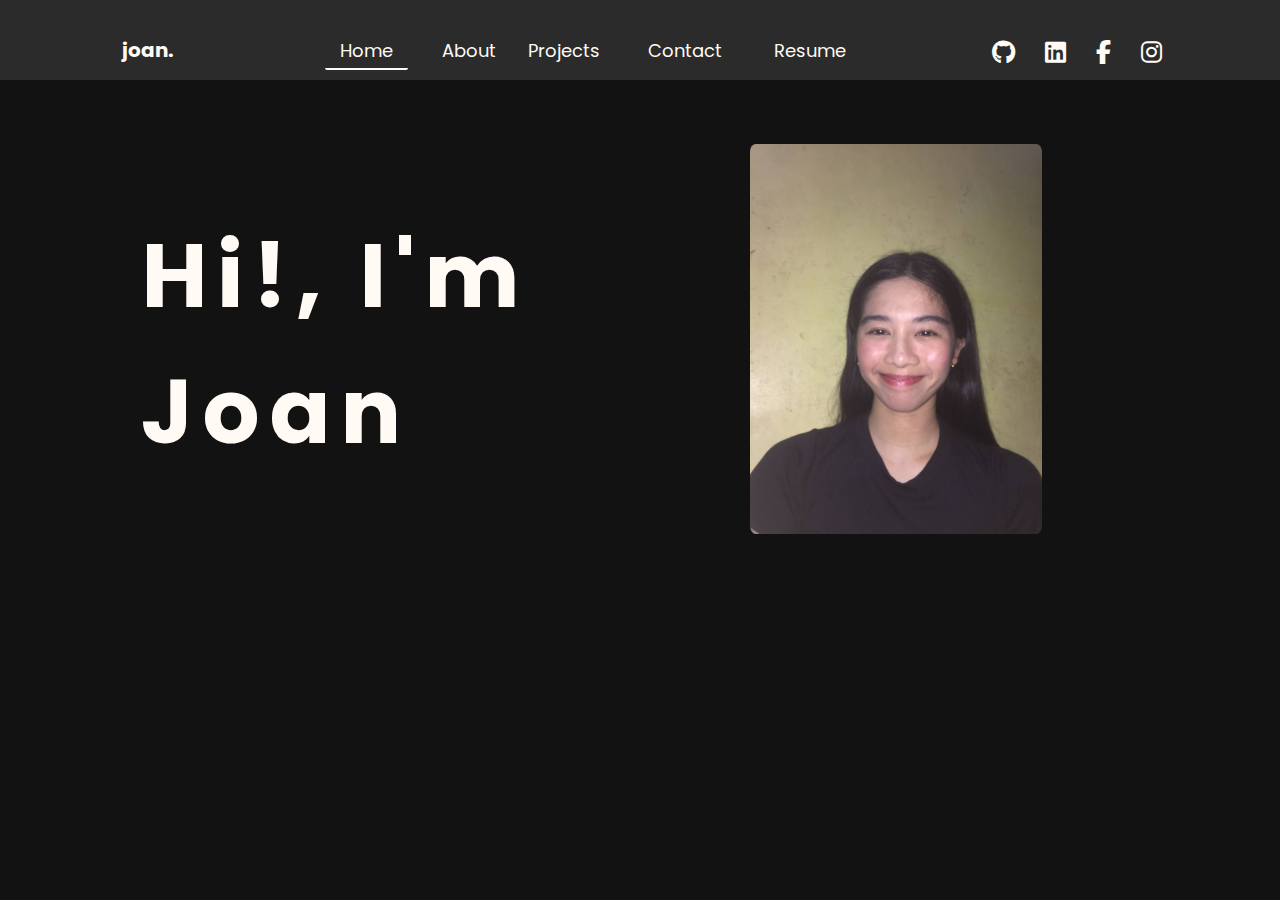
<file: index.html>
<!DOCTYPE html>
<html lang="en">
  <head>
    <title>Joan Enale</title>
    <meta charset="UTF-8" />
    <meta name="viewport" content="width=device-width, initial-scale=1.0" />
    <meta
      name="description"
      content="Aspiring Front-End Developer based in Rizal."
    />
    <link rel="stylesheet" href="styles.css" />
    <link rel="icon" href="2.png" type="image/x-icon" />
    <link
      rel="stylesheet"
      href="https://cdnjs.cloudflare.com/ajax/libs/font-awesome/6.4.2/css/all.min.css"
    />
  </head>
  <body>
    <nav>
      <div class="nav-bar">
        <span class="logo">joan.</span>
        <div class="menu-bar">
          <ul class="nav-links">
            <div id="indicator"></div>
            <li><a href="/index.html" class="home">Home</a></li>
            <li><a href="/about.html" class="about">About</a></li>
            <li><a href="/project.html" class="project">Projects</a></li>
            <li><a href="/contact.html" class="contact">Contact</a></li>
            <li><a href="/resume.html" class="resume">Resume</a></li>
          </ul>
      </div>  
      <div class="social-links">
            <a href="https://www.instagram.com/joanenale/" target="_blank"><i class="fa-brands fa-instagram fa-xl"></i></a>
            <a href="https://www.facebook.com/joan.enaleiii/" target="_blank"><i class="fa-brands fa-facebook-f fa-xl"></i></a>
            <a href="https://www.linkedin.com/in/joan-enale-8abb4622b/" target="_blank"><i class="fa-brands fa-linkedin fa-xl" ></i></a>
            <a href="https://github.com/joanenale21" target="_blank"><i class="fa-brands fa-github fa-xl"></i></a>
        </div>
    </nav> 

   <section class="home-section">
     <div id="home">
      <h1 class="header-text">Hi!, I'm<br>Joan</h1>
    </div>
    <div class="home-img">
      <img src="joan-photo.jpg" alt="joan-photo">
    </div>
   </section>

   <!---- INDICATOR ---->
   <script>
 const pageName = window.location.pathname;
const links = document.querySelectorAll('.nav-links li a');

for (let link of links) {
  if (link.href.includes(pageName)) {
    link.classList.add('indicator');
  }
}

   </script>
  
  </body>
</html>
</file>
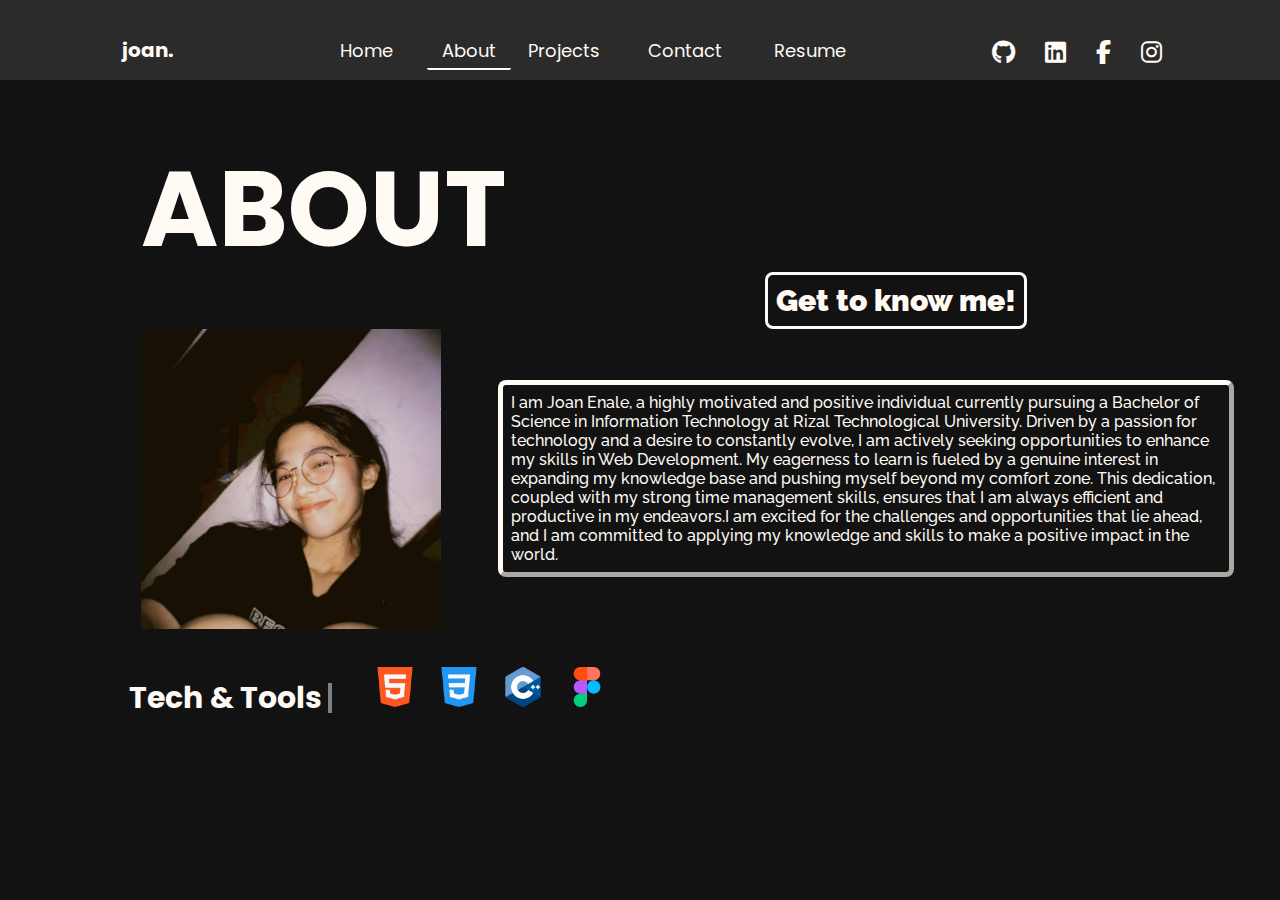
<file: about.html>
<!DOCTYPE html>
<html lang="en">
  <head>
    <title>Joan Enale</title>
    <meta charset="UTF-8" />
    <meta name="viewport" content="width=device-width, initial-scale=1.0" />
    <meta
      name="description"
      content="Aspiring Front-End Developer based in Rizal."
    />
    <link rel="stylesheet" href="styles.css" />
    <link rel="icon" href="2.png" type="image/x-icon" />
    <link
      rel="stylesheet"
      href="https://cdnjs.cloudflare.com/ajax/libs/font-awesome/6.4.2/css/all.min.css"
    />
  </head>
  <body>
    <nav>
      <div class="nav-bar">
        <span class="logo">joan.</span>
        <div class="menu-bar">
           <ul class="nav-links">
            <div id="indicator"></div>
            <li><a href="/index.html" class="home">Home</a></li>
            <li><a href="/about.html" class="about">About</a></li>
            <li><a href="/project.html" class="project">Projects</a></li>
            <li><a href="/contact.html" class="contact">Contact</a></li>
            <li><a href="/resume.html" class="resume">Resume</a></li>
          </ul>
      </div> 
      <div class="social-links">
            <a href="https://www.instagram.com/joanenale/" target="_blank"><i class="fa-brands fa-instagram fa-xl"></i></a>
            <a href="https://www.facebook.com/joan.enaleiii/" target="_blank"><i class="fa-brands fa-facebook-f fa-xl"></i></a>
            <a href="https://www.linkedin.com/in/joan-enale-8abb4622b/" target="_blank"><i class="fa-brands fa-linkedin fa-xl" ></i></a>
            <a href="https://github.com/joanenale21" target="_blank"><i class="fa-brands fa-github fa-xl"></i></a>
        </div>
    </nav> 

     <section class="about-section">
    <div class="about-title">
      <h2>ABOUT</h2>
    </div>
    <div class="sub-title">
    <span class="sub-text">Get to know me!</span>
  </div>
    <div class="about-image">
      <img src="about.JPG">
    <div class="about-info">
      <p>I am Joan Enale, a highly motivated and positive individual currently pursuing a Bachelor of Science in Information Technology at Rizal Technological University. 
        Driven by a passion for technology and a desire to constantly evolve, I am actively seeking opportunities to enhance my skills in Web Development.
      My eagerness to learn is fueled by a genuine interest in expanding my knowledge base and pushing myself beyond my comfort zone. This dedication, 
      coupled with my strong time management skills, ensures that I am always efficient and productive in my endeavors.I am excited for the challenges and opportunities that lie ahead, 
      and I am committed to applying my knowledge and skills to make a positive impact in the world.</p>
        <div class="skills">
      <h5 class="skills-text">Tech & Tools</h5>
    <div class="skills-bar">
        <img src="html-5.png">
        <img src="css-3.png">
        <img src="c-.png">
        <img src="figma.png">   
      </div>
    </div>
    </div> 
  </div>
   </section>

   <!---- INDICATOR ---->
  <script>
const pageName = window.location.pathname;
const links = document.querySelectorAll('.nav-links li a');

for (let link of links) {
  if (link.href.includes(pageName)) {
    link.classList.add('indicator');
  }
}
   </script>
</body>
</html>
</file>
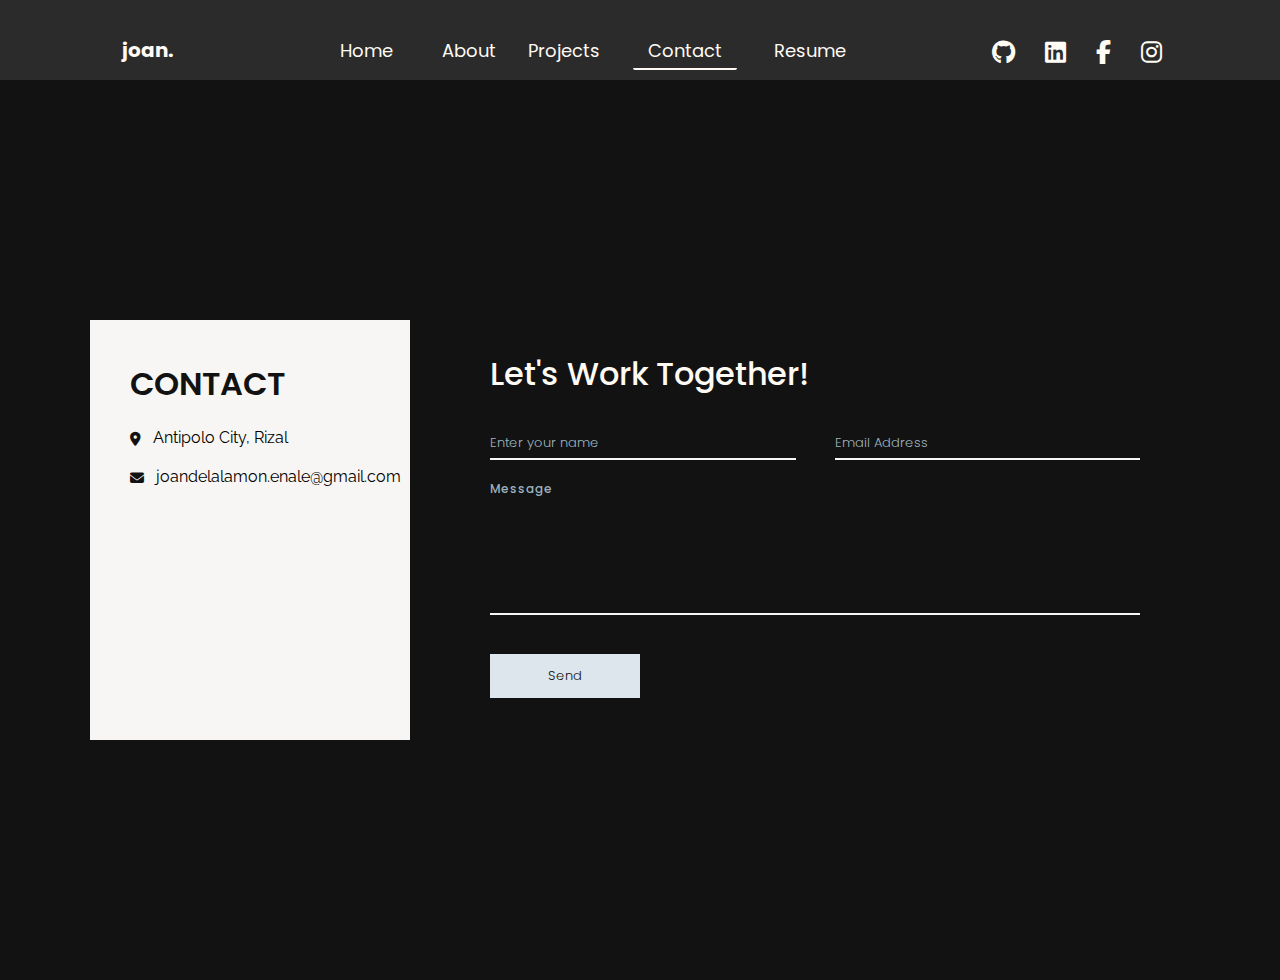
<file: contact.html>
<!DOCTYPE html>
<html lang="en">
  <head>
    <title>Joan Enale</title>
    <meta charset="UTF-8" />
    <meta name="viewport" content="width=device-width, initial-scale=1.0" />
    <meta
      name="description"
      content="Aspiring Front-End Developer based in Rizal."
    />
    <link rel="stylesheet" href="styles.css" />
    <link rel="icon" href="2.png" type="image/x-icon" />
    <link
      rel="stylesheet"
      href="https://cdnjs.cloudflare.com/ajax/libs/font-awesome/6.4.2/css/all.min.css"
    />
  </head>
  <body>
    <nav>
      <div class="nav-bar">
        <span class="logo">joan.</span>
        <div class="menu-bar">
           <ul class="nav-links">
            <div id="indicator"></div>
            <li><a href="/index.html" class="home">Home</a></li>
            <li><a href="/about.html" class="about">About</a></li>
            <li><a href="/project.html" class="project">Projects</a></li>
            <li><a href="/contact.html" class="contact">Contact</a></li>
            <li><a href="/resume.html" class="resume">Resume</a></li>
          </ul>
      </div> 
       <div class="social-links">
            <a href="https://www.instagram.com/joanenale/" target="_blank"><i class="fa-brands fa-instagram fa-xl"></i></a>
            <a href="https://www.facebook.com/joan.enaleiii/" target="_blank"><i class="fa-brands fa-facebook-f fa-xl"></i></a>
            <a href="https://www.linkedin.com/in/joan-enale-8abb4622b/" target="_blank"><i class="fa-brands fa-linkedin fa-xl" ></i></a>
            <a href="https://github.com/joanenale21" target="_blank"><i class="fa-brands fa-github fa-xl"></i></a>
        </div>
    </nav> 
    <section class="contact-section">
    <div class="container">
      <div class="contactInfo">
        <div>
          <h2>CONTACT</h2>
          <ul class="info">
            <li>
              <i class="fa-solid fa-location-dot fa-sm" style="color: #121212;"></i>
              <span>
                Antipolo City, Rizal
              </span>
            </li>
            <li>
              <i class="fa-solid fa-envelope fa-sm" style="color: #121212;"></i>
              <span>
                joandelalamon.enale@gmail.com
              </span>
            </li>
          </ul>
        </div>
      </div>
      <div class="contactForm">
        <h2>Let's Work Together!</h2>
        <form action="">
        <div class="formBox">
          <div class="inputBox w50">
            <input type="text" name="name-field" required>
            <span>Enter your name</span>
          </div>
          <div class="inputBox w50" >
            <input type="email" name="email-field"required>
            <span>Email Address</span>
          </div>
          <div class="inputBox w100">
            <textarea name="message-field"></textarea>
            <span>Message</span>
          </div>
          <div class="inputBox w100">
            <input type="submit" value="Send" name="send-button">
          </div>
        </div>
      </form>
      </div>
    </div>
  </section>

   <!---- INDICATOR ---->
   <script>
    const pageName = window.location.pathname;
const links = document.querySelectorAll('.nav-links li a');

for (let link of links) {
  if (link.href.includes(pageName)) {
    link.classList.add('indicator');
  }
}
   </script>
   </body>
   </html>
</file>
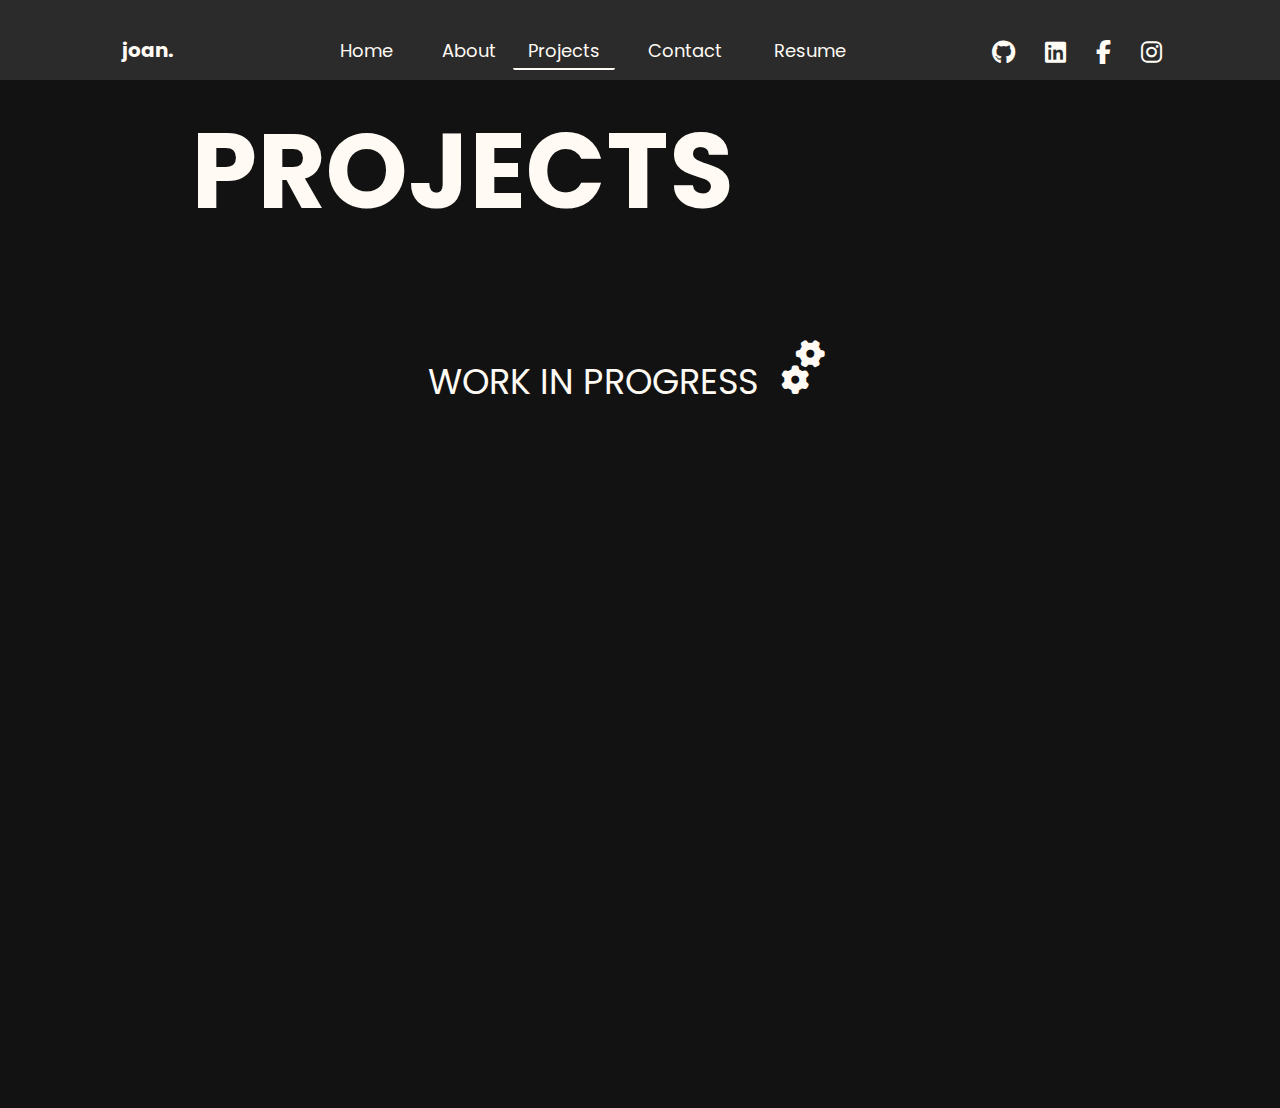
<file: project.html>
<!DOCTYPE html>
<html lang="en">
  <head>
    <title>Joan Enale</title>
    <meta charset="UTF-8" />
    <meta name="viewport" content="width=device-width, initial-scale=1.0" />
    <meta
      name="description"
      content="Aspiring Front-End Developer based in Rizal."
    />
    <link rel="stylesheet" href="styles.css" />
    <link rel="icon" href="2.png" type="image/x-icon" />
    <link
      rel="stylesheet"
      href="https://cdnjs.cloudflare.com/ajax/libs/font-awesome/6.4.2/css/all.min.css"
    />
  </head>
  <body>
    <nav>
      <div class="nav-bar">
        <span class="logo">joan.</span>
        <div class="menu-bar">
           <ul class="nav-links">
            <div id="indicator"></div>
            <li><a href="/index.html" class="home">Home</a></li>
            <li><a href="/about.html" class="about">About</a></li>
            <li><a href="/project.html" class="project">Projects</a></li>
            <li><a href="/contact.html" class="contact">Contact</a></li>
            <li><a href="/resume.html" class="resume">Resume</a></li>
          </ul>
      </div> 
       <div class="social-links">
            <a href="https://www.instagram.com/joanenale/" target="_blank"><i class="fa-brands fa-instagram fa-xl"></i></a>
            <a href="https://www.facebook.com/joan.enaleiii/" target="_blank"><i class="fa-brands fa-facebook-f fa-xl"></i></a>
            <a href="https://www.linkedin.com/in/joan-enale-8abb4622b/" target="_blank"><i class="fa-brands fa-linkedin fa-xl" ></i></a>
            <a href="https://github.com/joanenale21" target="_blank"><i class="fa-brands fa-github fa-xl"></i></a>
        </div>
    </nav> 

     <section class="project-section">
    <div class="project-title">
      <h2>PROJECTS</h2>
      <div class="project-text">
        <p>WORK IN PROGRESS</p>
        <div class="project-icon">
      <i class="fa-solid fa-gears fa-rotate-90 fa-2xs" ></i>
      </div>
      </div>
    </div>
   </section>

   <!---- INDICATOR ---->
   <script>
     const pageName = window.location.pathname;
const links = document.querySelectorAll('.nav-links li a');

for (let link of links) {
  if (link.href.includes(pageName)) {
    link.classList.add('indicator');
  }
}
   </script>
   </body>
   </html>
</file>
<file: styles.css>
@import url("https://fonts.googleapis.com/css2?family=Josefin+Sans&family=Poppins:wght@400;700;800&family=Raleway:wght@500&family=Roboto&family=Work+Sans:wght@700&display=swap");

:root {
  --header-height: 3rem;
  --font-semi: 600;
  /*colors*/
  --bg-color: #121212;
  --text-color: #fffaf4;
  --contact: #526d82;
  /*font-size*/

  --big-font-family: "Poppins", sans-serif;
  --text-font-family: "Raleway", sans-serif;
  /*z-index*/
  --z-back: -10;
  --z-normal: 1;
  --z-tooltip: 10;
  --z-fized: 100;
  /*margin*/
  --margin-1: 0.5rem;
  --margin-2: 1rem;
  --margin-3: 1.5rem;
  --margin-4: 2rem;
  --margin-5: 2.5rem;
  --margin-6: 3rem;
}

* {
  margin: 0;
  padding: 0;
  box-sizing: border-box;
}

body {
  height: 100vh;
  background-color: var(--bg-color);
}

/*NAVIGATION BAR*/
nav {
  top: 0;
  height: 80px;
  width: 100%;
  display: flex;
  background-color: #2b2b2b;
}

nav .nav-bar {
  position: relative;
  height: 100%;
  width: 100%;
  margin: 10px 5px;
  padding: 5px 15px;
  display: flex;
  align-items: center;
  justify-content: space-evenly;
}

nav .nav-bar span.logo {
  font-size: 1.25em;
  font-family: var(--big-font-family);
  text-decoration: none;
  color: var(--text-color);
  position: relative;
  align-items: center;
  left: -5%;
  font-weight: 700;
  margin: 0 120px;
}

.nav-bar .nav-links {
  display: flex;
  align-items: center;
}

.nav-bar .nav-links li {
  margin: 10px;
  list-style: none;
}

.nav-links li a {
  position: relative;
  align-content: center;
  left: -100%;
  text-decoration: none;
  color: var(--text-color);
  font-size: 1.125rem;
  font-family: var(--big-font-family);
  padding: 5px 15px;
}

.indicator {
  border-bottom: 2px solid var(--text-color);
  border-radius: 2px;
  transition: all 0.2s ease-in-out;
}

.social-links i {
  color: #fffbf5;
  padding: 0px 15px;
  margin-top: 3px;
  position: relative;
  float: right;
  align-items: center;
  justify-content: space-between;
  left: -20%;
}

/*HOME*/

.home-section {
  display: flex;
  flex-direction: row;
  justify-content: center;
}

.home-section .home-img {
  max-width: 40%;
  align-items: center;
  position: relative;
  right: -20%;
  margin-top: 5%;
}

.home-section .home-img img {
  height: 390px;
  border-radius: 2%;
}

.home-img img:hover {
  transform: scale(1.1);
}

.home-section .header-text {
  margin-top: 10%;
  left: 11%;
  position: absolute;
}

.header-text {
  color: var(--text-color);
  font-family: var(--big-font-family);
  font-size: 5.625rem;
  letter-spacing: 9px;
}

/*ABOUT*/
.about-section {
  display: flex;
  justify-content: center;
}

.about-section .about-title {
  font-size: 70px;
}

.about-title,
.about-info,
.sub-text {
  color: var(--text-color);
}

.about-title {
  font-family: var(--big-font-family);
  margin-top: 4%;
  left: 11%;
  position: absolute;
}

.sub-title {
  display: flex;
  margin-top: 15%;
  justify-content: center;
  position: relative;
  right: -20%;
}

span.sub-text {
  font-size: 30px;
  font-weight: 990;
  font-family: var(--text-font-family);
  border: 3px solid var(--text-color);
  border-radius: 8px;
  padding: 8px;
}

.about-info {
  margin-top: 5%;
  position: relative;
  display: inline-flex;
  flex-direction: column;
  align-items: center;
  margin-right: 4%;
}

.about-info p {
  font-size: 16px;
  font-weight: 500;
  font-family: var(--text-font-family);
  border: 5px outset var(--text-color);
  border-radius: 8px;
  padding: 8px;
}

.about-image {
  margin-top: 15%;
  left: 11%;
  position: absolute;
  display: flex;
  flex-direction: row;
  align-items: center;
}

.about-image img {
  height: 300px;
  margin-top: 5%;
  margin-right: 5%;
}

.skills {
  display: flex;
  justify-content: center;
  position: absolute;
  margin-top: 40%;
  left: -50%;
}

.skills-text {
  color: var(--text-color);
  font-family: var(--big-font-family);
  font-size: 30px;
}

.skills-text::after {
  content: "";
  width: 4px;
  height: 30px;
  display: block;
  background-color: gray;
  position: absolute;
  right: -10px;
  top: 50%;
  transform: translateY(-50%);
}

.skills-bar {
  display: flex;
  position: absolute;
  margin-top: -12%;
  padding: 5px;
  justify-content: center;
  left: 135%;
  gap: 14px;
}

.skills-bar img {
  width: 40px;
  height: 40px;
}

/*PROJECT*/

.project-section {
  display: flex;
  justify-content: center;
  margin-top: 10%;
  min-height: 100vh;
}

.project-section .project-title {
  color: var(--text-color);
  font-family: var(--big-font-family);
  font-size: 70px;
  margin-top: -9%;
  left: -1%;
  display: flex;
  position: relative;
}

.project-text {
  margin-top: 30%;
  left: -35%;
  display: flex;
  position: relative;
}

.project-text p {
  color: var(--text-color);
  font-size: 35px;
  font-family: var(--big-font-family);
  position: relative;
}

.project-icon i {
  display: flex;
  position: absolute;
  color: #fffaf4;
  margin-top: 3%;
  left: 105%;
}

/*CONTACT*/
.contact-section {
  display: flex;
  justify-content: center;
  align-items: center;
  min-height: 100vh;
}

.container {
  position: relative;
  min-width: 1100px;
  min-height: 500px;
  display: flex;
  z-index: 1000;
}

.container .contactInfo {
  position: absolute;
  top: 40px;
  width: 320px;
  height: calc(100% - 80px);
  background-color: #f8f6f4;
  z-index: 1;
  padding: 40px;
  display: flex;
  justify-content: center;
  flex-direction: column;
  justify-content: space-between;
}

.container .contactInfo h2 {
  color: var(--bg-color);
  font-size: 32px;
  font-weight: 600;
  font-family: var(--big-font-family);
}

.container .contactInfo ul.info {
  position: relative;
  margin: 20px 0;
}

.container .contactInfo ul.info li {
  position: relative;
  list-style: none;
  display: flex;
  margin: 20px 0;
  cursor: pointer;
  align-items: flex-start;
  font-family: var(--text-font-family);
}

.container .contactInfo ul.info li i {
  position: relative;
  display: flex;
  margin-top: 10px;
  margin-right: 5%;
}

.container .contactForm {
  position: absolute;
  padding: 70px 50px;
  padding-left: 250px;
  margin-left: 150px;
  width: calc(100% - 150px);
  height: 100%;
  background: var(--bg-color);
}

.container .contactForm h2 {
  color: var(--text-color);
  font-size: 32px;
  font-weight: 500;
  font-family: var(--big-font-family);
}

.container .contactForm .formBox {
  position: relative;
  display: flex;
  justify-content: space-between;
  flex-wrap: wrap;
  padding-top: 30px;
}

.container .contactForm .formBox .inputBox {
  position: relative;
  margin-bottom: 35px;
}

.container .contactForm .formBox .inputBox.w50 {
  width: 47%;
}

.container .contactForm .formBox .inputBox.w100 {
  width: 100%;
}

.container .contactForm .formBox .inputBox input,
.container .contactForm .formBox .inputBox textarea {
  width: 100%;
  resize: none;
  padding: 5px 0;
  font-size: 13px;
  font-weight: 300;
  color: var(--text-color);
  font-family: var(--big-font-family);
  border: none;
  outline: none;
  border-bottom: 2px solid #f8f6f4;
  background: transparent;
}

.container .contactForm .formBox .inputBox textarea {
  height: 120px;
}

.container .contactForm .formBox .inputBox span {
  position: absolute;
  left: 0;
  padding: 5px 0;
  pointer-events: none;
  font-size: 13px;
  font-family: var(--big-font-family);
  color: #9db2bf;
  font-weight: 300;
  transition: 0.3s;
}

.container .contactForm .formBox .inputBox input:focus ~ span,
.container .contactForm .formBox .inputBox input:valid ~ span,
.container .contactForm .formBox .inputBox textarea:focus ~ span,
.container .contactForm .formBox .inputBox textarea:valid ~ span {
  transform: translateY(-20px);
  font-size: 12px;
  font-weight: 400;
  letter-spacing: 1px;
  font-family: var(--big-font-family);
  color: #9db2bf;
  font-weight: 500;
}

.container .contactForm .formBox .inputBox input[type="submit"] {
  position: relative;
  cursor: pointer;
  background-color: #dde6ed;
  color: var(--bg-color);
  border: none;
  max-width: 150px;
  padding: 12px;
}

.container .contactForm .formBox .inputBox input[type="submit"]:hover {
  background-color: #9db2bf;
}

/*RESUME*/
.resume-section {
  display: flex;
  justify-content: center;
  align-items: center;
}

.btn-btn--download {
  background-color: var(--text-color);
  font-weight: 500;
  font-family: var(--big-font-family);
  text-transform: uppercase;
  color: var(--bg-color);
  letter-spacing: 0.5px;
  padding: 10px 20px;
  border-radius: 5000px;
  transition: all 0.3s;
  text-decoration: none;
}

.btn-btn--download {
  transform: scale(1.15);
}

.btn-btn--download {
  padding: 16px 32px;
  font-size: 16px;
  position: fixed;
  top: 50%;
  z-index: 100;
}

/*MEDIA QUERIES*/
@media (max-width: 1200px) {
  .skills {
    top: 40%;
    left: -58%;
  }
  .container {
    width: 90%;
    min-width: auto;
    margin: 20px;
  }
  .contactInfo {
    top: 0;
    height: 300px;
    position: relative;
    box-shadow: none;
  }
  .container .contactForm {
    position: relative;
    width: calc(100% - 350px);
    padding-left: 0px;
    margin-left: 300px;
    padding: 40px;
    height: 550px;
    box-shadow: none;
  }
}

@media (max-width: 1000px) {
  .skills {
    top: 60%;
    left: -70%;
  }
}

@media (max-width: 992px) {
  nav {
    display: flex;
    height: 115px;
    width: 100%;
  }
  ul.nav-links {
    margin-top: 9%;
    position: relative;
    justify-content: center;
    display: flex;
    left: -10%;
  }
  span.logo {
    margin-top: -3%;
    font-size: 1.9rem;
  }
  .home-section .header-text {
    display: flex;
    position: relative;
    left: 40%;
    top: 100%;
    font-size: 4.0625em;
  }
  .home-img img {
    display: flex;
    position: relative;
    right: 115%;
    border-radius: 2%;
  }
  .social-links {
    display: flex;
    position: absolute;
    padding: 0px 10px;
    float: right;
    left: 70%;
    margin-top: -3%;
    font-size: 15px;
  }

  .about-section .sub-title {
    position: absolute;
    top: 20%;
    left: -15%;
  }

  .about-image {
    flex-direction: column;
    position: absolute;
    margin-top: 35%;
    justify-content: center;
    align-items: center;
  }

  .skills {
    top: -20%;
    left: -1%;
  }

  .project-section .project-title {
    position: relative;
    left: -6%;
  }

  .project-text {
    left: 16%;
    top: 15%;
    position: absolute;
  }

  .contact-section::before {
    display: none;
  }
  .container {
    display: flex;
    flex-direction: column-reverse;
  }
  .container .contactForm {
    position: relative;
    width: 100%;
    height: auto;
    margin-left: 0;
  }
  .container .contactInfo {
    position: relative;
    width: 100%;
    margin-top: -8%;
    height: auto;
    flex-direction: row;
    margin-bottom: 10%;
  }
}

@media (max-width: 600px) {
  nav {
    display: flex;
    height: 115px;
    width: 100%;
  }
  nav .nav-bar span.logo {
    left: 5%;
    top: -15%;
  }
  ul.nav-links {
    left: -15%;
  }
  .nav-links li a {
    font-size: 16px;
    padding: 0px 5px;
  }
  .social-links {
    padding: 0px 5px;
    left: 60%;
    top: 45%;
  }
  .home-img img {
    right: 135%;
    margin-top: 5%;
    border-radius: 2%;
  }
  .about-section .about-title {
    font-size: 56px;
    left: 5%;
  }
  .sub-title {
    top: 20%;
    left: -20%;
  }
  .about-image {
    flex-direction: column;
    top: 15%;
  }
  .about-info {
    margin-right: 14%;
    justify-content: center;
  }
  .about-info p {
    font-size: 12px;
  }
  .skills {
    left: 0%;
    top: 20%;
  }
  .skills-text {
    font-size: 24px;
  }
  .project-title {
    left: -11%;
  }
  .project-title h2 {
    font-size: 56px;
  }
  .project-text {
    top: 15%;
    left: 20%;
  }
  .project-text p {
    font-size: 24px;
  }
  .container .contactForm {
    padding: 25px;
  }
  .container .contactInfo {
    padding: 25px;
    flex-direction: column;
    align-items: flex-start;
  }
  .container .contactForm .formBox .inputBox.w50 {
    width: 100%;
  }
}

@media (max-width: 480px) {
  nav {
    display: flex;
    height: 120px;
    width: 100%;
  }
  nav .nav-bar span.logo {
    left: 25%;
    top: -15%;
  }
  ul.nav-links {
    left: -19%;
    margin-top: 15%;
  }
  .social-links {
    padding: 0px 1px;
    left: 50%;
    top: 45%;
  }
  .home-section .home-img {
    right: -17%;
    margin-top: 10%;
  }

  .home-section .header-text {
    left: 30%;
    font-size: 28px;
  }
  .home-img img {
    border-radius: 2%;
  }
  .about-section .about-title {
    font-size: 56px;
    left: 5%;
  }
  .about-section .sub-title {
    top: 25%;
    left: -20%;
  }
  .about-image {
    flex-direction: column;
    top: 25%;
  }
  .about-info {
    margin-right: 12%;
    justify-content: center;
  }
  .about-info p {
    font-size: 12px;
  }
  .skills {
    left: -2%;
    top: 48%;
  }
  .skills-text {
    font-size: 16px;
  }
  .skills-bar {
    gap: 8px;
  }
  .skills-bar img {
    width: 28px;
    height: 28px;
  }
  .project-title {
    left: -2%;
  }
  .project-title h2 {
    font-size: 56px;
  }
  .project-text {
    top: 15%;
    left: 5%;
  }
  .project-text p {
    font-size: 24px;
  }
}
</file>
